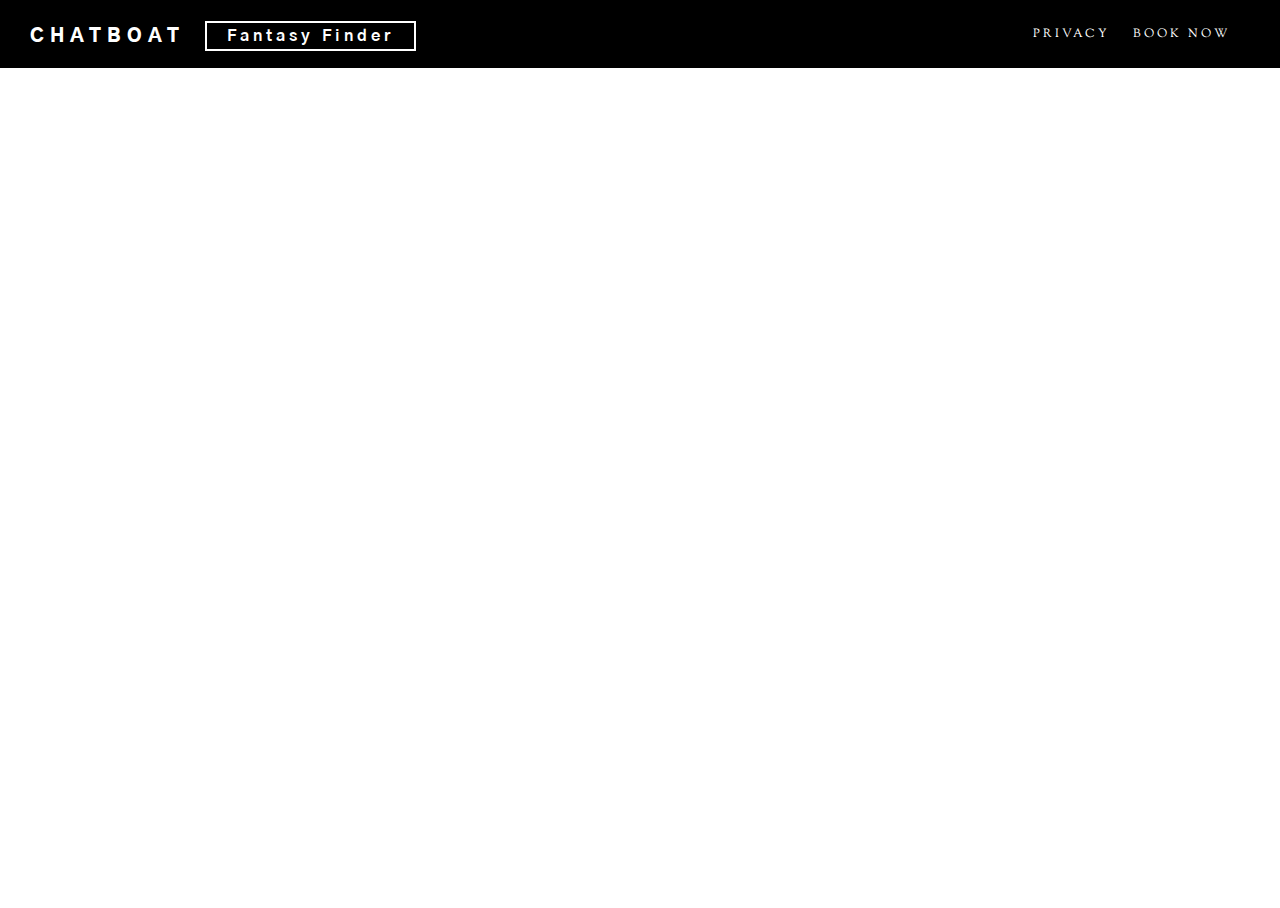
<file: index.html>
<!DOCTYPE html>
<html>
<head>

<!-- Global site tag (gtag.js) - Google Analytics -->
<script async src="https://www.googletagmanager.com/gtag/js?id=UA-125828289-1"></script>
<script>

</script>

<link rel="stylesheet" type="text/css" href="style.css">
<link href="https://fonts.googleapis.com/css?family=Space+Mono" rel="stylesheet">

<script src="https://ajax.googleapis.com/ajax/libs/jquery/3.3.1/jquery.min.js"></script>


<link href="https://fonts.googleapis.com/css?family=Gothic+A1|Sorts+Mill+Goudy" rel="stylesheet">
<meta name="viewport" content="width=device-width, initial-scale=1.0">


<title>jackie liu - art &middot; design &middot; code</title>
</head>


<body >
	<header>
	<h3 id="logo"><b>CHATBOAT</b></h3>&nbsp;&nbsp;&nbsp;<h4 class="fantasy">Fantasy Finder</h4>
	<ul>
		<li><a href="privacy">PRIVACY</a></li>
		<li>BOOK NOW</li>
	</ul>
	</header>
	<iframe src="https://jackieleeliu.typeform.com/to/kFK8jx" width="100%" height="100%" frameborder="0"></iframe>
<!-- 	<div id="wrap">
	<div class="content-wrapper">
	
	
	</div> -->
</div>

</body>

</html>
</file>
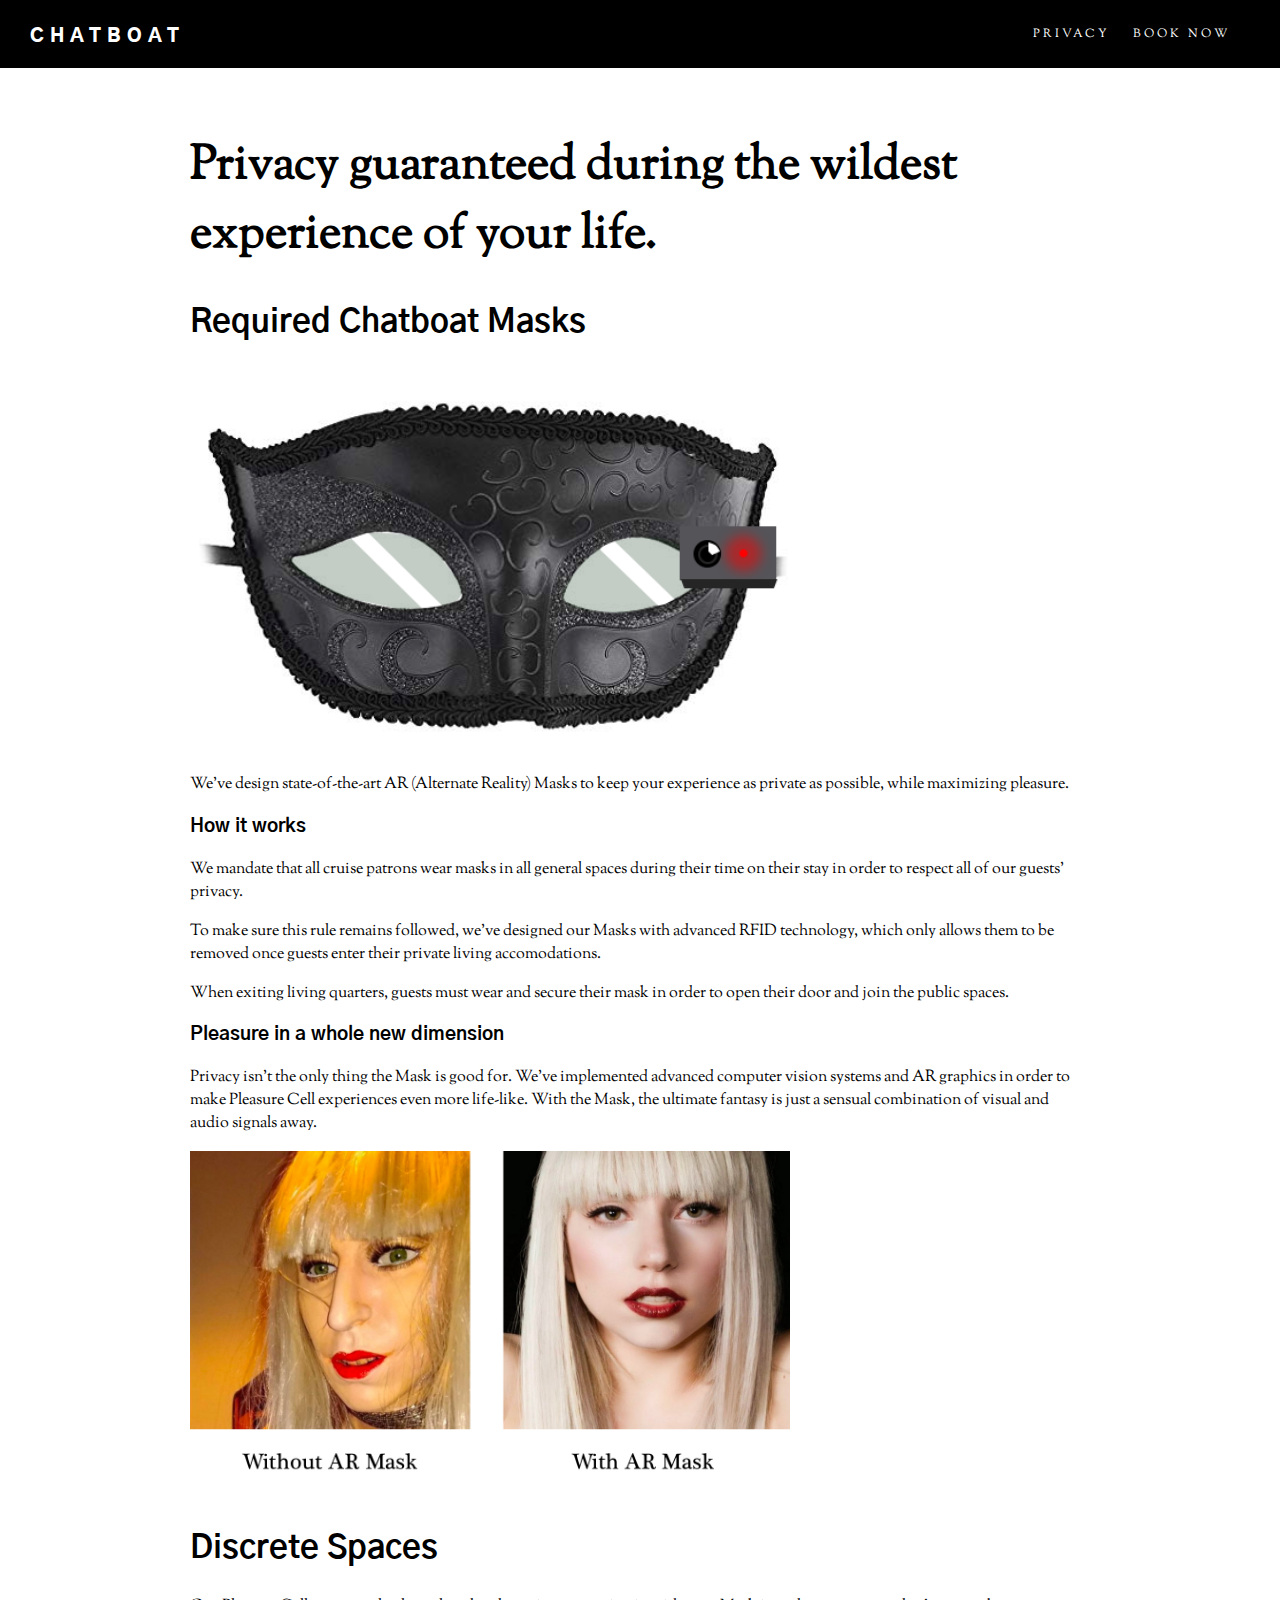
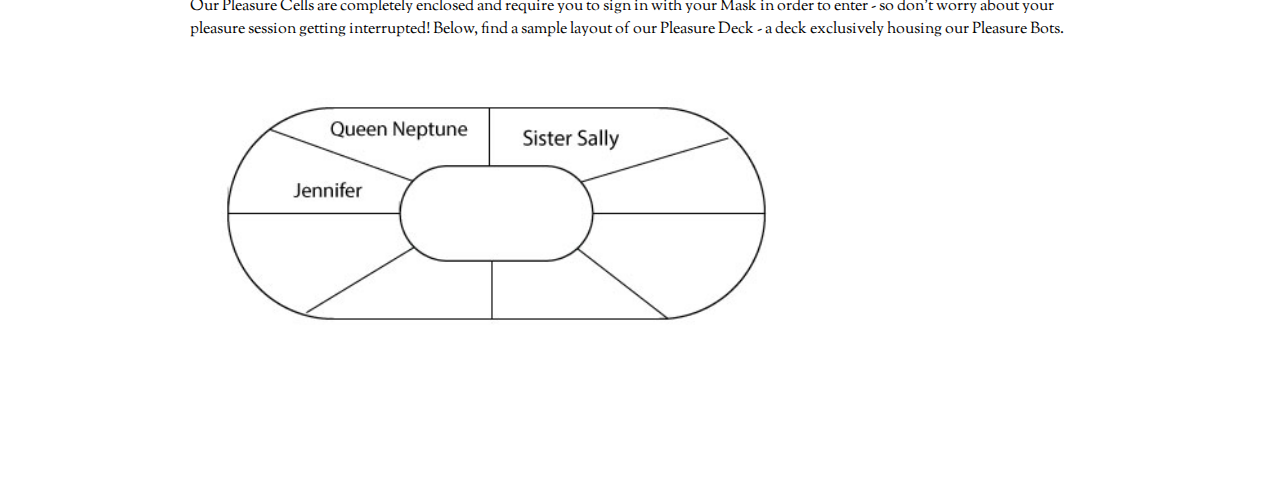
<file: privacy/index.html>
<!DOCTYPE html>
<html>
<head>

<!-- Global site tag (gtag.js) - Google Analytics -->
<script async src="https://www.googletagmanager.com/gtag/js?id=UA-125828289-1"></script>
<script>

</script>

<link rel="stylesheet" type="text/css" href="../style.css">
<link href="https://fonts.googleapis.com/css?family=Space+Mono" rel="stylesheet">

<script src="https://ajax.googleapis.com/ajax/libs/jquery/3.3.1/jquery.min.js"></script>


<link href="https://fonts.googleapis.com/css?family=Gothic+A1|Sorts+Mill+Goudy" rel="stylesheet">
<meta name="viewport" content="width=device-width, initial-scale=1.0">


<title>jackie liu - art &middot; design &middot; code</title>
</head>


<body >
	<header>
	<h3 id="logo"><b>CHATBOAT</b></h3>&nbsp;
	<ul>
		<li><a>PRIVACY</a></li>
		<li>BOOK NOW</li>
	</ul>
	</header>
	<div id="wrap">
	<div class="content-wrapper">
		<h1>Privacy guaranteed during the wildest experience of your life.</h1>
		<h2>Required Chatboat Masks</h2>
		<img src="../mask.png">
		<p>We've design state-of-the-art AR (Alternate Reality) Masks to keep your experience as private as possible, while maximizing pleasure.</p>
		<h3>How it works</h3>
		<p>We mandate that all cruise patrons wear masks in all general spaces during their time on their stay in order to respect all of our guests' privacy.
		<p>To make sure this rule remains followed, we've designed our Masks with advanced RFID technology, which only allows them to be removed once guests enter their private living accomodations.</p>
		<p>When exiting living quarters, guests must wear and secure their mask in order to open their door and join the public spaces.
		<h3>Pleasure in a whole new dimension</h3>
		<p>Privacy isn't the only thing the Mask is good for. We've implemented advanced computer vision systems and AR graphics in order to make Pleasure Cell experiences even more life-like. With the Mask, the ultimate fantasy is just a sensual combination of visual and audio signals away.</p>
		<img src="../mask-before-after.jpg">
		<h2>Discrete Spaces</h2>
		<p>Our Pleasure Cells are completely enclosed and require you to sign in with your Mask in order to enter - so don't worry about your pleasure session getting interrupted! Below, find a sample layout of our Pleasure Deck - a deck exclusively housing our Pleasure Bots.</p>
		<img src="../ship_layout.jpg">
	</div>
</div>

</body>

</html>
</file>
<file: style.css>
@font-face{

}

body{
	margin:0px;
	/*font-family: 'Gothic A1', sans-serif;*/
	font-family: 'Sorts Mill Goudy', serif;
	position:relative;
	height:100vh;
	color:black;
}
#wrap{
width:100%;
height:100%;
}
.content-wrapper{
	margin:auto;
	width:90%;
	max-width:900px;
	padding:100px 20px;
}
img{
	max-width:100%;
	margin:auto;
	width:600px;
}

h1{
	font-family: 'Sorts Mill Goudy', serif;
	font-size:48px;
}
h2{
	font-size:32px;
}
h2,h3,h4{
	font-family: 'Gothic A1', sans-serif;
}

#logo{
	float:left;
	letter-spacing:6px;
}
.fantasy{
	float:left;
	margin-left:20px;
	padding:3px 20px;
	border: solid 2px white;
	position:relative;
	bottom:6px;
	letter-spacing:4px;
}
header{
	width:100%;
	height:56px;
	background-color:black;
	z-index:10;
	position:fixed;
	top:0px;
	left:0px;
	color:white;
	padding:6px 30px;

}
	a{
		text-decoration:none;
		color:white; 
		transition:.2s all;
	}
	a:hover{
		color:grey;
	}
ul{
	float:right;
	padding-right:80px;
}
li{
	list-style:none;
	display:inline;
	padding-left:20px;
	font-size:12px;
	letter-spacing:3px;

}
#unfixedFooter{
	display:none;
	visibility:hidden;
}
</file>
